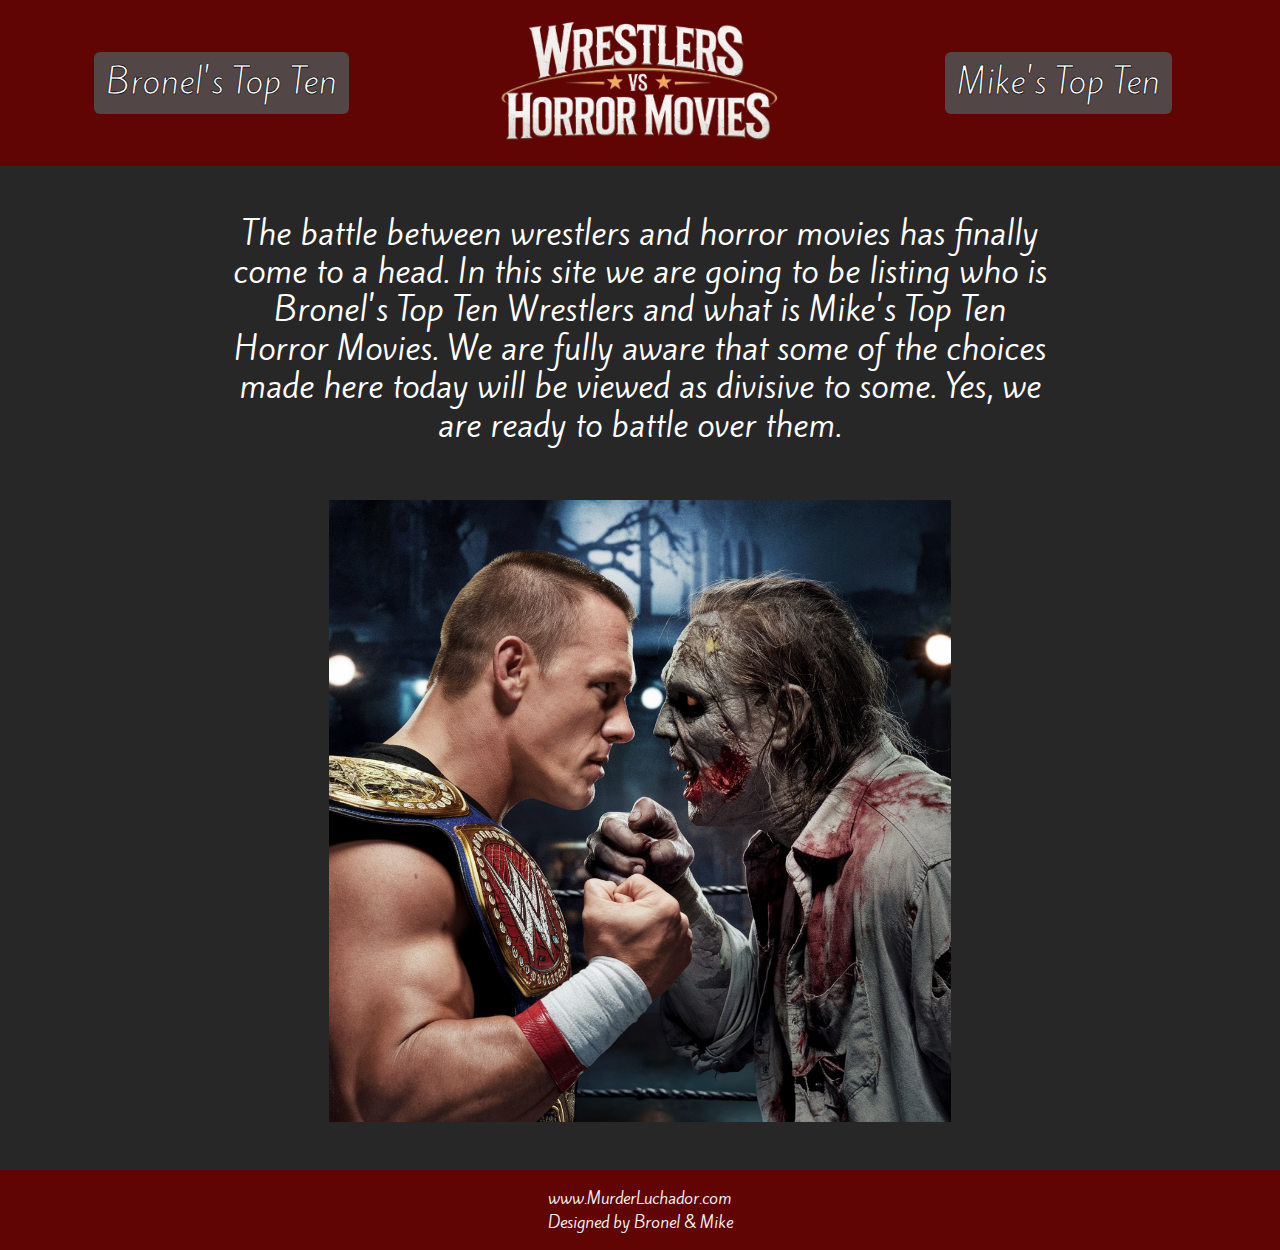
<file: Index.html>
<!DOCTYPE html>
<html lang="en">

<head>
  <meta charset="utf-8" />
  <meta name="viewport" content="width=device-width, initial-scale=1" />
  <title>Favorite Top Ten</title>
  <link href="https://cdn.jsdelivr.net/npm/bootstrap@5.3.3/dist/css/bootstrap.min.css" rel="stylesheet"
    integrity="sha384-QWTKZyjpPEjISv5WaRU9OFeRpok6YctnYmDr5pNlyT2bRjXh0JMhjY6hW+ALEwIH" crossorigin="anonymous" />
  <link rel="stylesheet" href="./style/styles.css" />
</head>

<body>
  <!-- Navbar Start -->
  <nav class="navbar bg-red sticky-top">
    <div class="container-fluid ">
      <a class="col nav-link mx-auto btn"  href="./pages/bronelsTen.html"><button type="button"
          class="btn btn-secondary button-style">
          Bronel's Top Ten
        </button></a>
      <a class="col navbar-brand mx-auto d-flex justify-content-center" href="./Index.html">
        <img class="img-fluid w-75" src="../assets/navimage.png" alt="Wrestlers vs. Zombie logo" />
      </a>
      <a class="col nav-link mx-auto btn" href="./pages/mikesTen.html"><button type="button"
          class="btn btn-secondary button-style">
          Mike's Top Ten
        </button></a>
    </div>
  </nav>
  <!-- Navbar End -->

  <!-- Hero Container Start -->
  <div class="container-fluid main-page-text">
    <div class="row d-flex justify-content-center mt-5">
      <div class="col-8">
        <h2>The battle between wrestlers and horror movies has finally come to a head. In this site we are going to be listing who is Bronel's Top Ten Wrestlers and what is Mike's Top Ten Horror Movies. We are fully aware that some of the choices made here today will be viewed as divisive to some. Yes, we are ready to battle over them.</h2>
      </div>
    </div>
    <div class="row d-flex justify-content-center my-5">
      <div class="col-8 d-flex justify-content-center">
        <img class="w-75" src="./assets/heroimage.webp" alt="John Cena vs. a Zombie">
      </div>
    </div>
  </div>





  <!-- Hero Container End -->

  <!-- Footer Start -->
  <footer class="bg-red" style="font-family: Kite;">
    <div class="container-fluid text-light">
      <div class="row">
        <div class="col d-flex justify-content-center mt-3">
          <p>www.MurderLuchador.com <br> Designed by Bronel & Mike</p>
        </div>
      </div>
    </div>
  </footer>
  <!-- Footer End -->

  <script src="https://cdn.jsdelivr.net/npm/bootstrap@5.3.3/dist/js/bootstrap.bundle.min.js"
    integrity="sha384-YvpcrYf0tY3lHB60NNkmXc5s9fDVZLESaAA55NDzOxhy9GkcIdslK1eN7N6jIeHz"
    crossorigin="anonymous"></script>
</body>

</html>
</file>
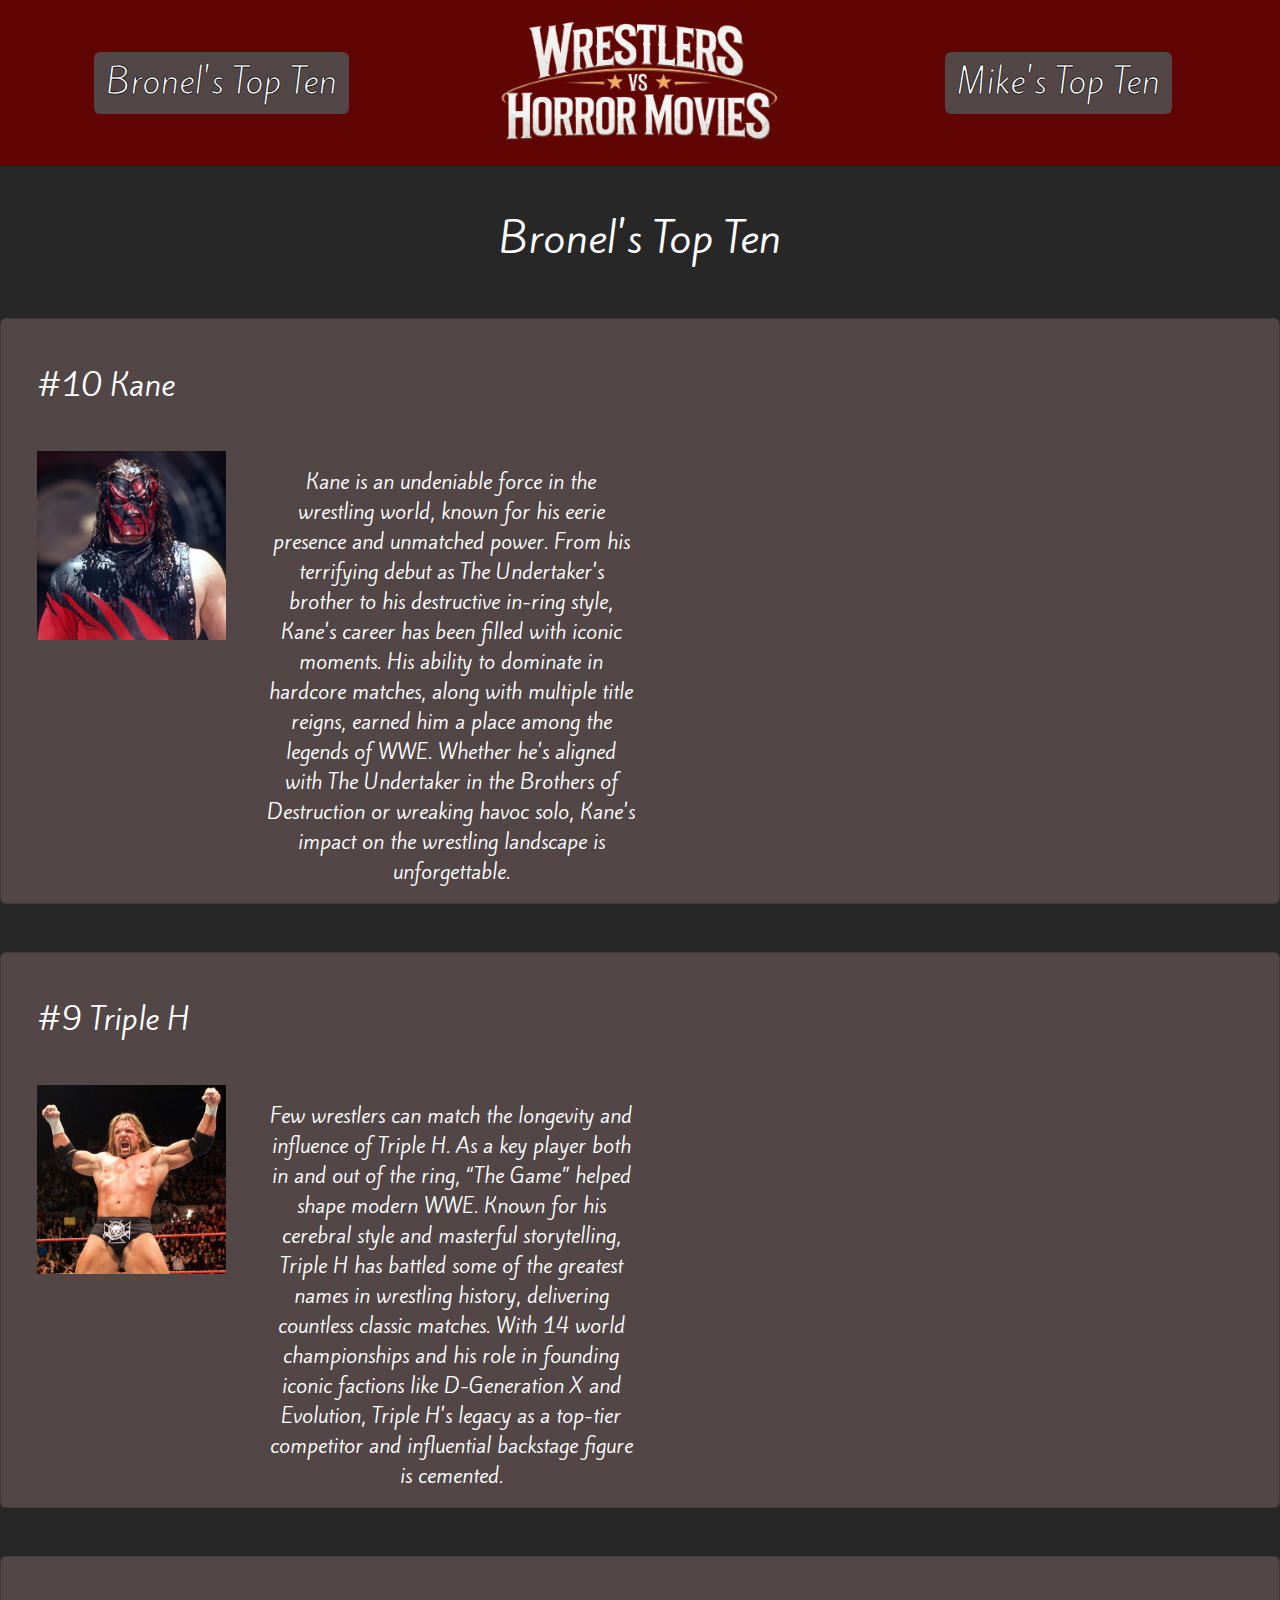
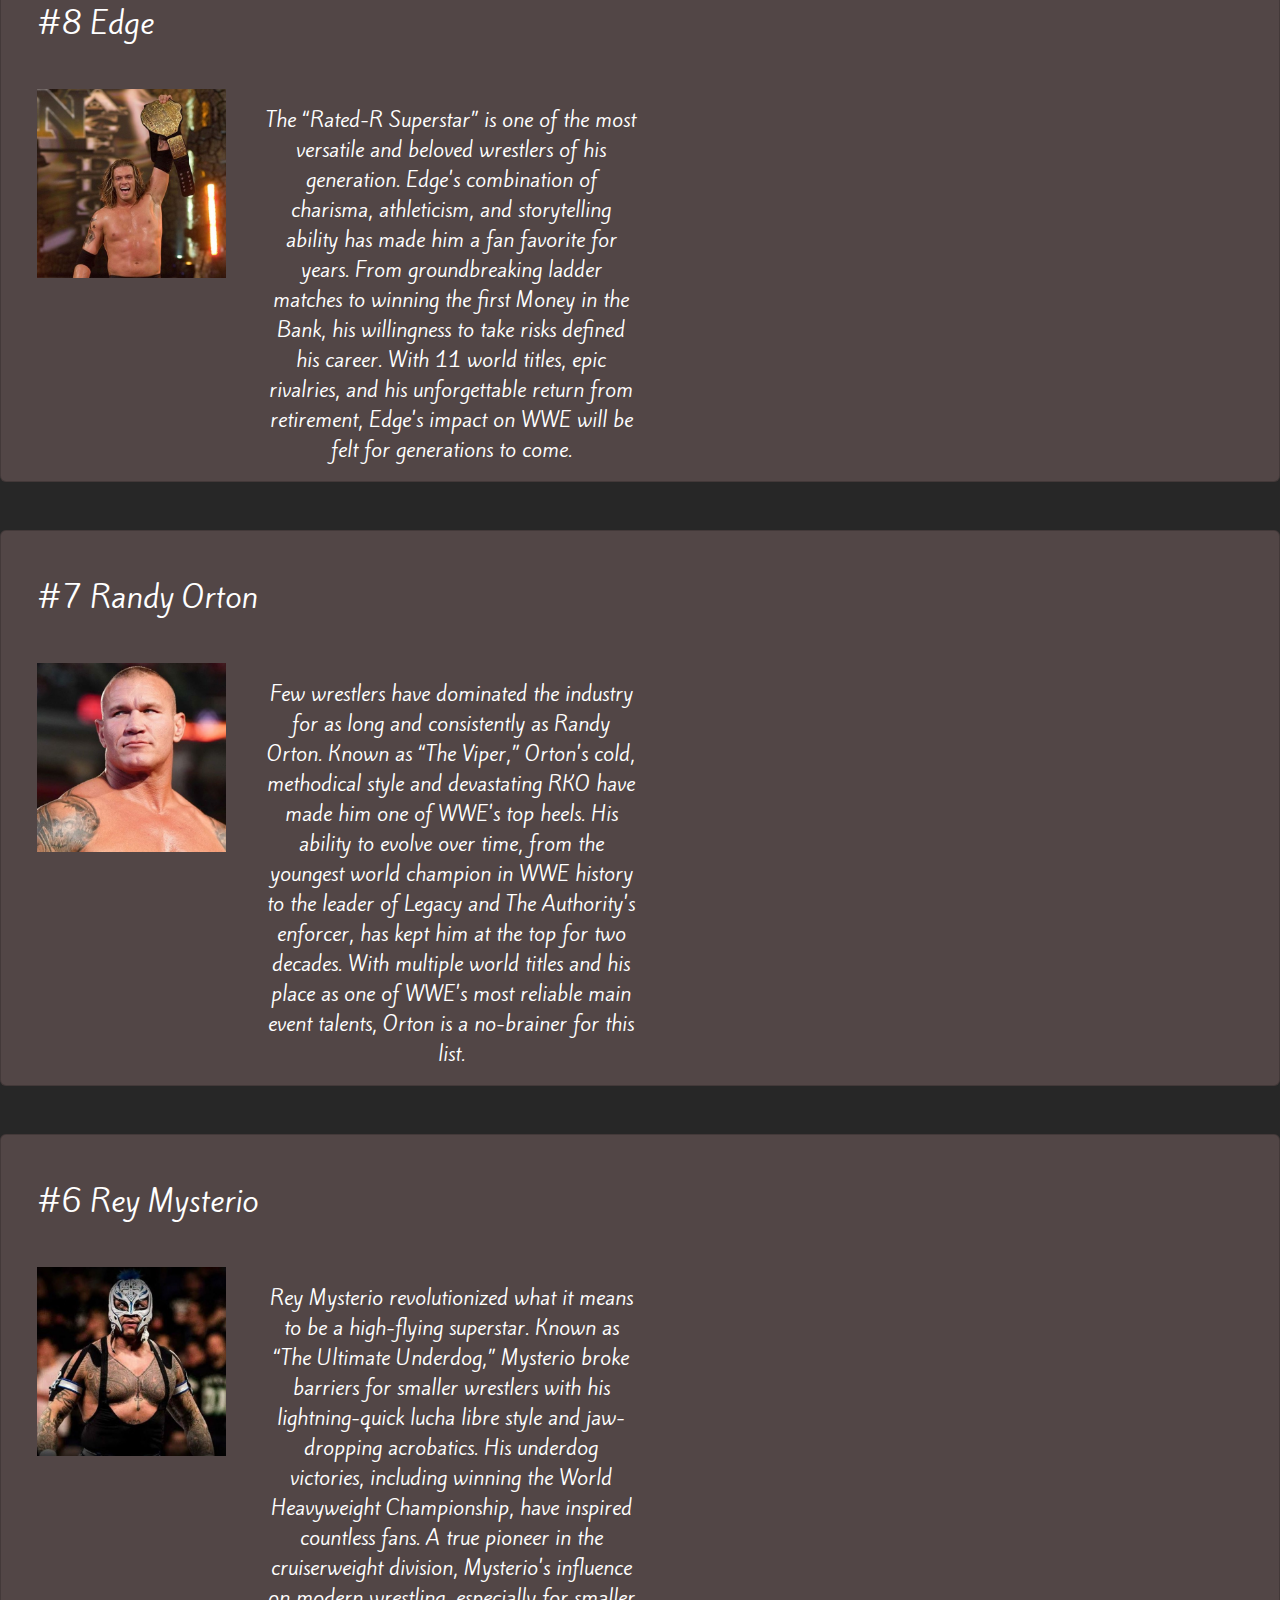
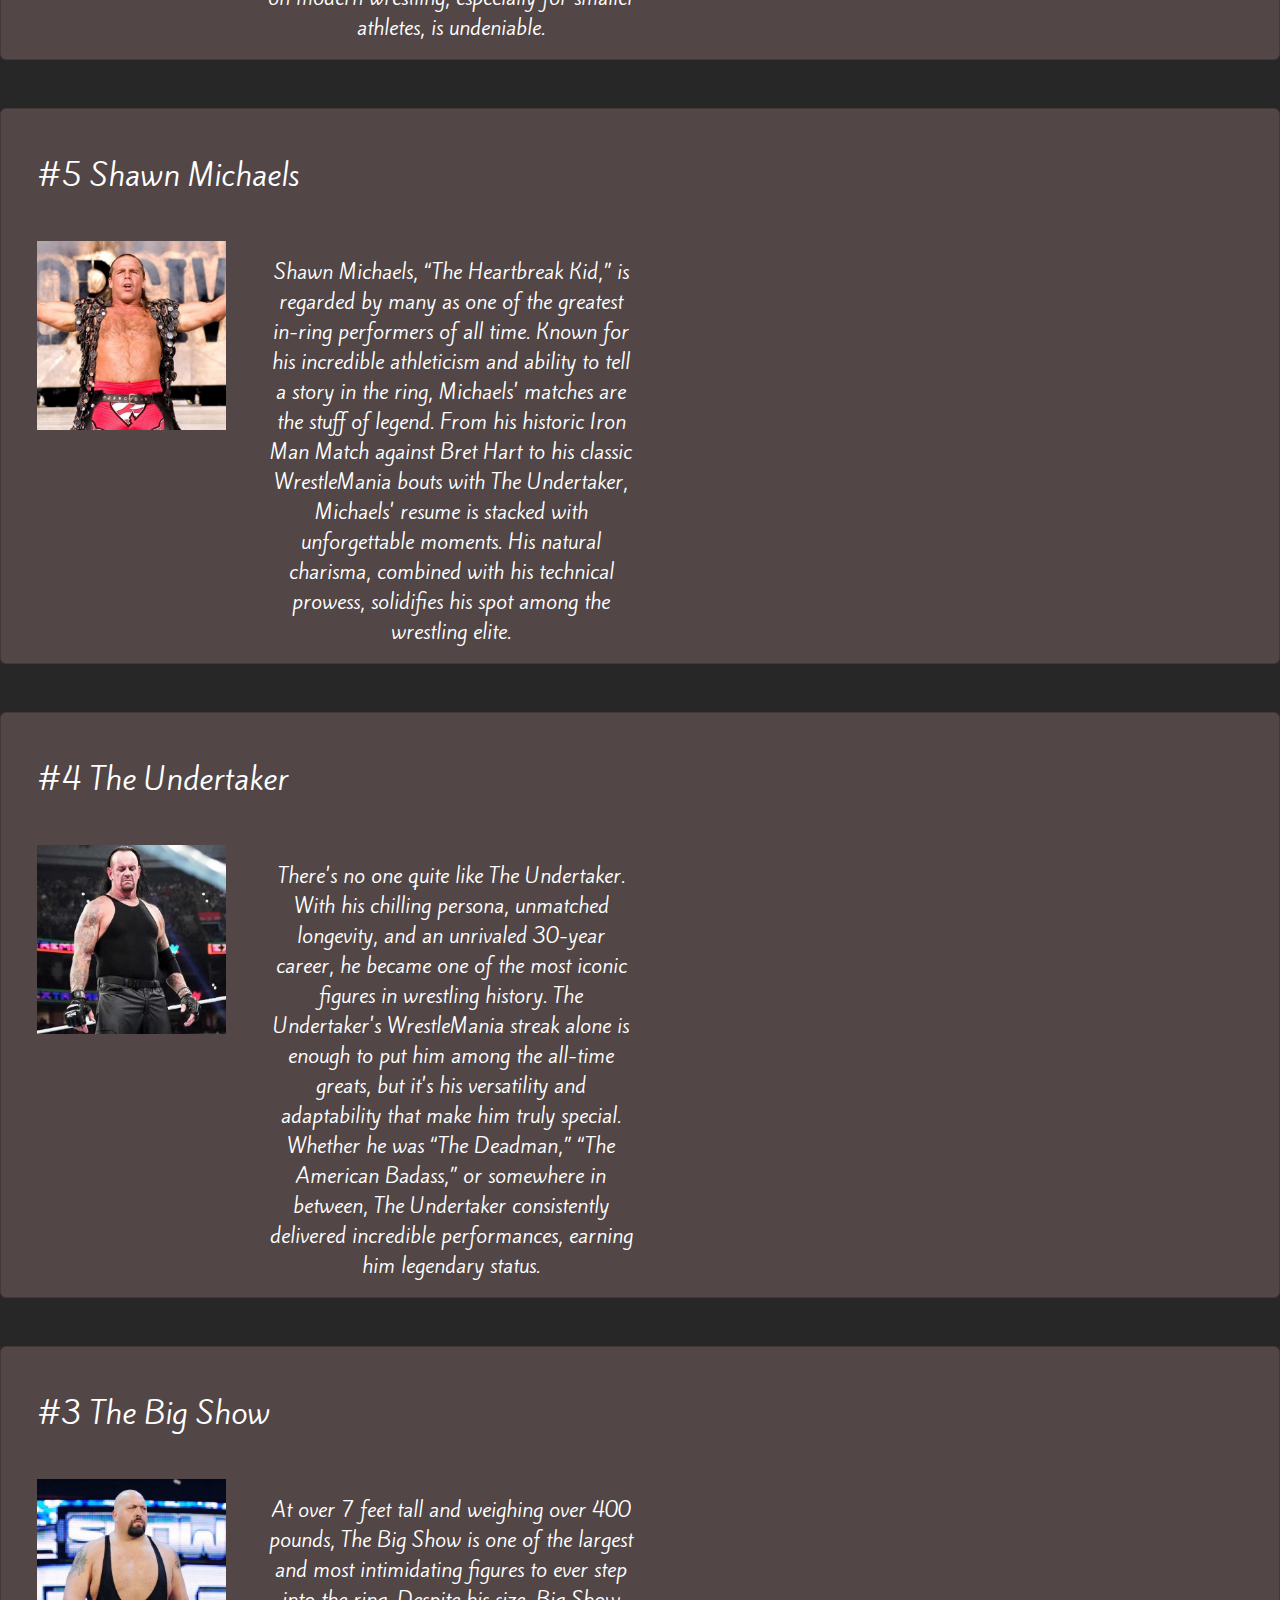
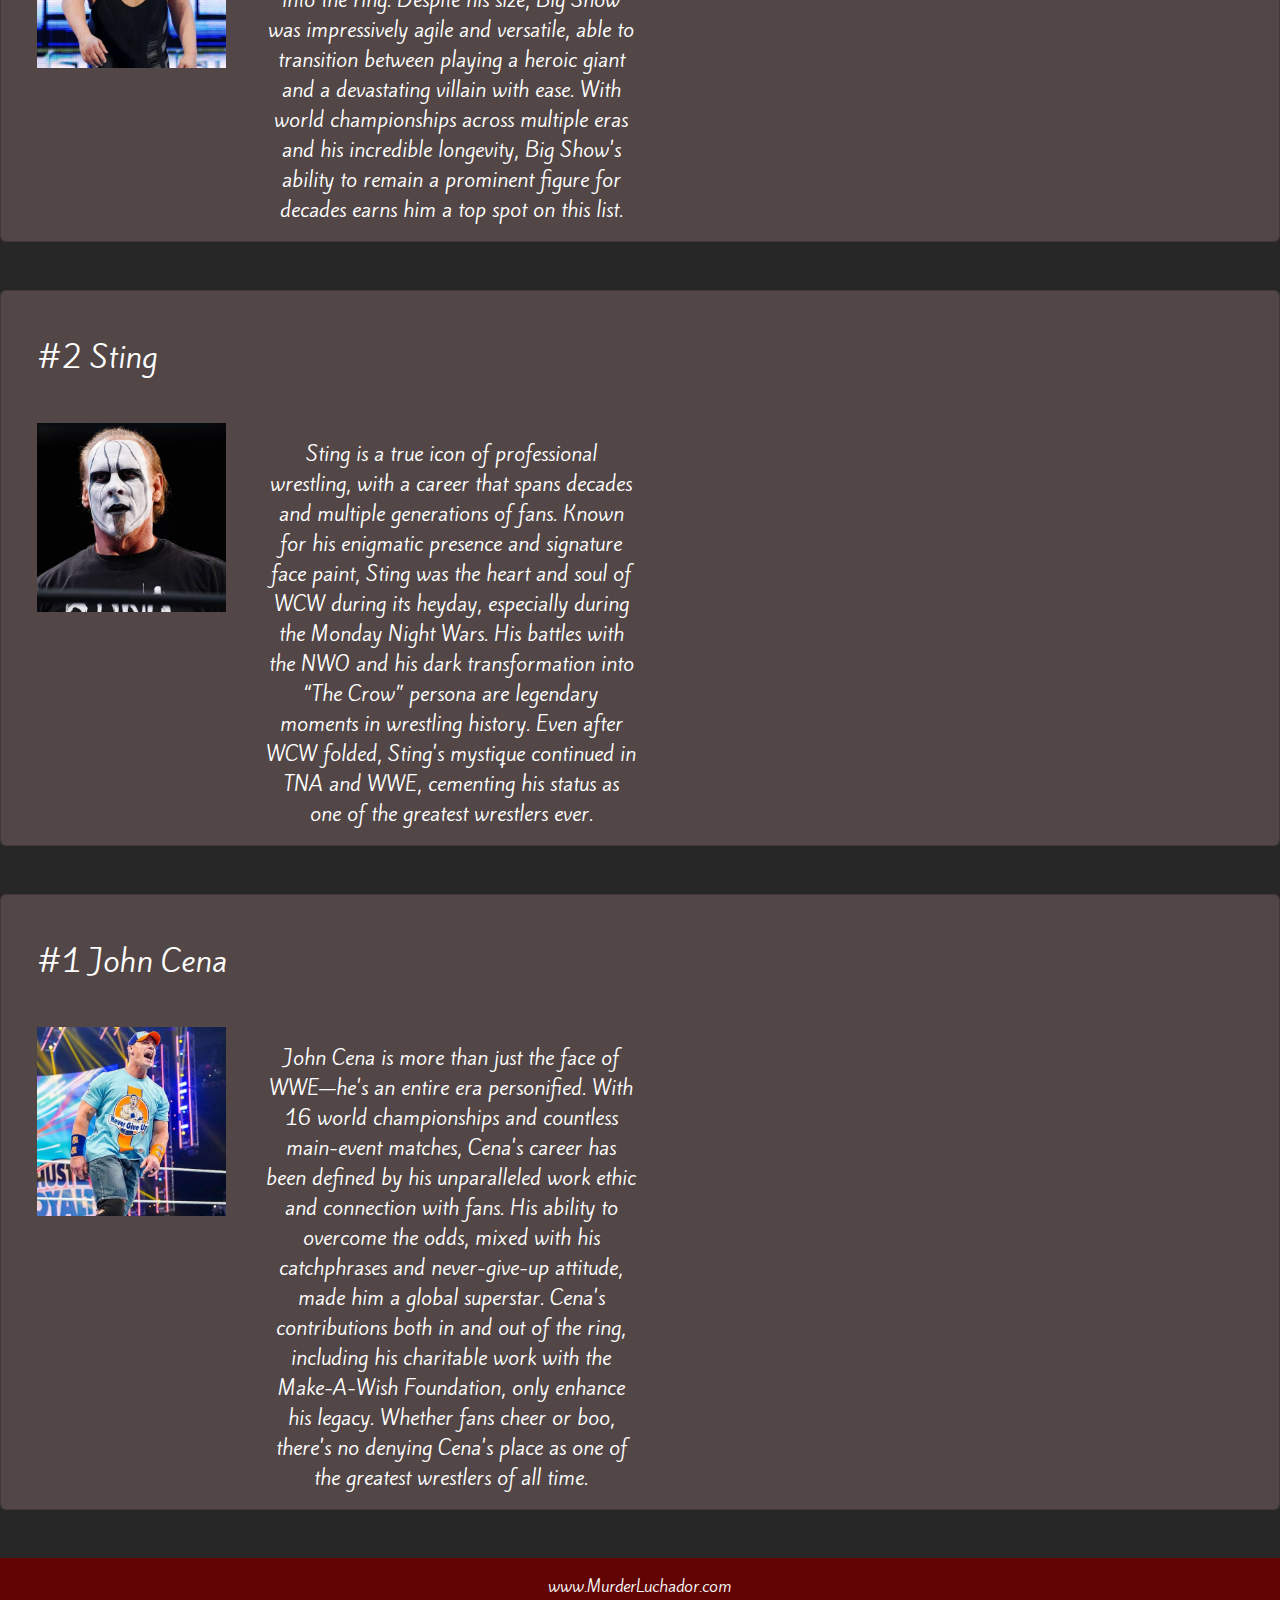
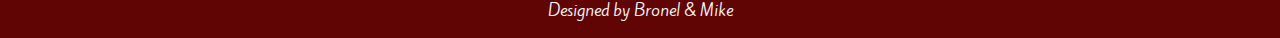
<file: pages/bronelsTen.html>
<!DOCTYPE html>
<html lang="en">
  <head>
    <meta charset="utf-8" />
    <meta name="viewport" content="width=device-width, initial-scale=1" />
    <title>Favorite Top Ten</title>
    <link
      href="https://cdn.jsdelivr.net/npm/bootstrap@5.3.3/dist/css/bootstrap.min.css"
      rel="stylesheet"
      integrity="sha384-QWTKZyjpPEjISv5WaRU9OFeRpok6YctnYmDr5pNlyT2bRjXh0JMhjY6hW+ALEwIH"
      crossorigin="anonymous"
    />
    <link rel="stylesheet" href="../style/styles.css" />
  </head>

<body>
  <!-- Navbar Start -->
  <nav class="navbar bg-red sticky-top">
    <div class="container-fluid ">
      <a class="col nav-link mx-auto btn"  href="../pages/bronelsTen.html"><button type="button"
          class="btn btn-secondary button-style">
          Bronel's Top Ten
        </button></a>
      <a class="col navbar-brand mx-auto d-flex justify-content-center" href="../Index.html">
        <img class="img-fluid w-75" src="../assets/navimage.png" alt="Wrestlers vs. Zombie logo" />
      </a>
      <a class="col nav-link mx-auto btn" href="../pages/mikesTen.html"><button type="button"
          class="btn btn-secondary button-style">
          Mike's Top Ten
        </button></a>
    </div>
  </nav>
  <!-- Navbar End -->

    <!-- Header start -->
    <header class="container-fluid page-title mt-5">
      <div class="row d-flex justify-content-center">
        <div class="col d-flex justify-content-center">
          <h1>Bronel's Top Ten</h1>
        </div>
      </div>
    </header>
    <!-- Header End -->

    <!-- #10 Card Start -->
    <div class="container card mb-3 card-bg mt-5" style="max-width: 1400px">
      <div class="row g-0">
        <div class="col-12">
          <h5 class="better-card-title mt-5 mb-5 ms-4">#10 Kane</h5>
        </div>
      </div>
      <div class="row">
        <div class="col-md-2 mb-5 ms-4">
          <img src="../assets/kane.jpg" class="img-fluid" alt="WWE Kane"/>
        </div>
        <div class="col-md-4">
          <div class="card-body">
            <p class="card-text text-style">
              Kane is an undeniable force in the wrestling world, known for his eerie presence and unmatched power. From his terrifying debut as The Undertaker's brother to his destructive in-ring style, Kane's career has been filled with iconic moments. His ability to dominate in hardcore matches, along with multiple title reigns, earned him a place among the legends of WWE. Whether he's aligned with The Undertaker in the Brothers of Destruction or wreaking havoc solo, Kane's impact on the wrestling landscape is unforgettable.
            </p>
          </div>
        </div>
        <div class="col-md-5 d-flex justify-content-end">
          <iframe width="516px" height="300px" src="https://www.youtube.com/embed/P1TrDVSKUTc?si=sg7xuhvE8WntzVmM" title="YouTube video player" frameborder="0" allow="accelerometer; autoplay; clipboard-write; encrypted-media; gyroscope; picture-in-picture; web-share" referrerpolicy="strict-origin-when-cross-origin" allowfullscreen></iframe>
        </div>
      </div>
    </div>
    <!-- #10 Card End -->


    <!-- #9 Card Start -->
    <div class="container card mb-3 card-bg mt-5" style="max-width: 1400px">
      <div class="row g-0">
        <div class="col-12">
          <h5 class="better-card-title mt-5 mb-5 ms-4">#9 Triple H</h5>
        </div>
      </div>
      <div class="row">
        <div class="col-md-2 mb-5 ms-4">
          <img src="../assets/Triple H.jpg" class="img-fluid" alt="WWE Triple H"/>
        </div>
        <div class="col-md-4">
          <div class="card-body">
            <p class="card-text text-style">
              Few wrestlers can match the longevity and influence of Triple H. As a key player both in and out of the ring, “The Game” helped shape modern WWE. Known for his cerebral style and masterful storytelling, Triple H has battled some of the greatest names in wrestling history, delivering countless classic matches. With 14 world championships and his role in founding iconic factions like D-Generation X and Evolution, Triple H's legacy as a top-tier competitor and influential backstage figure is cemented.
            </p>
          </div>
        </div>
        <div class="col-md-5 d-flex justify-content-end">
          <iframe width="516px" height="300px" src="https://www.youtube.com/embed/1_0X8zbHdHM?si=Jqy6C4cXqwVAuB63" title="YouTube video player" frameborder="0" allow="accelerometer; autoplay; clipboard-write; encrypted-media; gyroscope; picture-in-picture; web-share" referrerpolicy="strict-origin-when-cross-origin" allowfullscreen></iframe>
        </div>
      </div>
    </div>
    <!-- #9 Card End -->

    <!-- #8 Card Start -->
    <div class="container card mb-3 card-bg mt-5" style="max-width: 1400px">
      <div class="row g-0">
        <div class="col-12">
          <h5 class="better-card-title mt-5 mb-5 ms-4">#8 Edge</h5>
        </div>
      </div>
      <div class="row">
        <div class="col-md-2 mb-5 ms-4">
          <img src="../assets/edge-2.jpg" class="img-fluid" alt="WWE Edge"/>
        </div>
        <div class="col-md-4">
          <div class="card-body">
            <p class="card-text text-style">
              The “Rated-R Superstar” is one of the most versatile and beloved wrestlers of his generation. Edge's combination of charisma, athleticism, and storytelling ability has made him a fan favorite for years. From groundbreaking ladder matches to winning the first Money in the Bank, his willingness to take risks defined his career. With 11 world titles, epic rivalries, and his unforgettable return from retirement, Edge's impact on WWE will be felt for generations to come.


            </p>
          </div>
        </div>
        <div class="col-md-5 d-flex justify-content-end">
          <iframe width="516" height="300" src="https://www.youtube.com/embed/yzwBYsLmcXE?si=oKcteZF7lHP6UYae" title="YouTube video player" frameborder="0" allow="accelerometer; autoplay; clipboard-write; encrypted-media; gyroscope; picture-in-picture; web-share" referrerpolicy="strict-origin-when-cross-origin" allowfullscreen></iframe>
        </div>
      </div>
    </div>
    <!-- #8 Card End -->

    <!-- #7 Card Start -->
    <div class="container card mb-3 card-bg mt-5" style="max-width: 1400px">
      <div class="row g-0">
        <div class="col-12">
          <h5 class="better-card-title mt-5 mb-5 ms-4">#7 Randy Orton</h5>
        </div>
      </div>
      <div class="row">
        <div class="col-md-2 mb-5 ms-4">
          <img src="../assets/randy orton3.jpg" class="img-fluid" alt="WWE Randy Orton"/>
        </div>
        <div class="col-md-4">
          <div class="card-body">
            <p class="card-text text-style">
              Few wrestlers have dominated the industry for as long and consistently as Randy Orton. Known as “The Viper,” Orton's cold, methodical style and devastating RKO have made him one of WWE's top heels. His ability to evolve over time, from the youngest world champion in WWE history to the leader of Legacy and The Authority's enforcer, has kept him at the top for two decades. With multiple world titles and his place as one of WWE's most reliable main event talents, Orton is a no-brainer for this list.
            </p>
          </div>
        </div>
        <div class="col-md-5 d-flex justify-content-end">
          <iframe width="516px" height="300px" src="https://www.youtube.com/embed/PxFWmx3qXUA?si=Ma3iz3mFr9KqFQLZ" title="YouTube video player" frameborder="0" allow="accelerometer; autoplay; clipboard-write; encrypted-media; gyroscope; picture-in-picture; web-share" referrerpolicy="strict-origin-when-cross-origin" allowfullscreen></iframe>
        </div>
      </div>
    </div>
    <!-- #7 Card End -->

    <!-- #6 Card Start -->
    <div class="container card mb-3 card-bg mt-5" style="max-width: 1400px">
      <div class="row g-0">
        <div class="col-12">
          <h5 class="better-card-title mt-5 mb-5 ms-4">#6 Rey Mysterio</h5>
        </div>
      </div>
      <div class="row">
        <div class="col-md-2 mb-5 ms-4">
          <img src="../assets/rey mysterio.jpg" class="img-fluid" alt="WWE Rey Mysterio"/>
        </div>
        <div class="col-md-4">
          <div class="card-body">
            <p class="card-text text-style">
              Rey Mysterio revolutionized what it means to be a high-flying superstar. Known as “The Ultimate Underdog,” Mysterio broke barriers for smaller wrestlers with his lightning-quick lucha libre style and jaw-dropping acrobatics. His underdog victories, including winning the World Heavyweight Championship, have inspired countless fans. A true pioneer in the cruiserweight division, Mysterio's influence on modern wrestling, especially for smaller athletes, is undeniable.
            </p>
          </div>
        </div>
        <div class="col-md-5 d-flex justify-content-end">
          <iframe width="516px" height="300px" src="https://www.youtube.com/embed/LUuFAJguuf4?si=M1ZKRUvCs8XXo4Tf" title="YouTube video player" frameborder="0" allow="accelerometer; autoplay; clipboard-write; encrypted-media; gyroscope; picture-in-picture; web-share" referrerpolicy="strict-origin-when-cross-origin" allowfullscreen></iframe>
        </div>
      </div>
    </div>
    <!-- #6 Card End -->

    <!-- #5 Card Start -->
    <div class="container card mb-3 card-bg mt-5" style="max-width: 1400px">
      <div class="row g-0">
        <div class="col-12">
          <h5 class="better-card-title mt-5 mb-5 ms-4">#5 Shawn Michaels</h5>
        </div>
      </div>
      <div class="row">
        <div class="col-md-2 mb-5 ms-4">
          <img src="../assets/shawn michaels.jpg" class="img-fluid" alt="WWE Shawn Michaels"/>
        </div>
        <div class="col-md-4">
          <div class="card-body">
            <p class="card-text text-style">
              Shawn Michaels, “The Heartbreak Kid,” is regarded by many as one of the greatest in-ring performers of all time. Known for his incredible athleticism and ability to tell a story in the ring, Michaels' matches are the stuff of legend. From his historic Iron Man Match against Bret Hart to his classic WrestleMania bouts with The Undertaker, Michaels' resume is stacked with unforgettable moments. His natural charisma, combined with his technical prowess, solidifies his spot among the wrestling elite.
            </p>
          </div>
        </div>
        <div class="col-md-5 d-flex justify-content-end">
          <iframe width="516px" height="300px" src="https://www.youtube.com/embed/nmzgQ4bmDgA?si=jQxeGhcfw4VJVNrD" title="YouTube video player" frameborder="0" allow="accelerometer; autoplay; clipboard-write; encrypted-media; gyroscope; picture-in-picture; web-share" referrerpolicy="strict-origin-when-cross-origin" allowfullscreen></iframe>
        </div>
      </div>
    </div>
    <!-- #5 Card End -->

    <!-- #4 Card Start -->
    <div class="container card mb-3 card-bg mt-5" style="max-width: 1400px">
      <div class="row g-0">
        <div class="col-12">
          <h5 class="better-card-title mt-5 mb-5 ms-4">#4 The Undertaker</h5>
        </div>
      </div>
      <div class="row">
        <div class="col-md-2 mb-5 ms-4">
          <img src="../assets/undertaker.jpg" class="img-fluid" alt="WWE The Undertaker"/>
        </div>
        <div class="col-md-4">
          <div class="card-body">
            <p class="card-text text-style">
              There's no one quite like The Undertaker. With his chilling persona, unmatched longevity, and an unrivaled 30-year career, he became one of the most iconic figures in wrestling history. The Undertaker's WrestleMania streak alone is enough to put him among the all-time greats, but it's his versatility and adaptability that make him truly special. Whether he was “The Deadman,” “The American Badass,” or somewhere in between, The Undertaker consistently delivered incredible performances, earning him legendary status.
            </p>
          </div>
        </div>
        <div class="col-md-5 d-flex justify-content-end">
          <iframe width="516px" height="300px" src="https://www.youtube.com/embed/u4BDvjAWjXA?si=zwouJQRR4_omduD8" title="YouTube video player" frameborder="0" allow="accelerometer; autoplay; clipboard-write; encrypted-media; gyroscope; picture-in-picture; web-share" referrerpolicy="strict-origin-when-cross-origin" allowfullscreen></iframe>
        </div>
      </div>
    </div>
    <!-- #4 Card End -->

    <!-- #3 Card Start -->
    <div class="container card mb-3 card-bg mt-5" style="max-width: 1400px">
      <div class="row g-0">
        <div class="col-12">
          <h5 class="better-card-title mt-5 mb-5 ms-4">#3 The Big Show</h5>
        </div>
      </div>
      <div class="row">
        <div class="col-md-2 mb-5 ms-4">
          <img src="../assets/the big show.jpg" class="img-fluid" alt="WWE The Big Show"/>
        </div>
        <div class="col-md-4">
          <div class="card-body">
            <p class="card-text text-style">
              At over 7 feet tall and weighing over 400 pounds, The Big Show is one of the largest and most intimidating figures to ever step into the ring. Despite his size, Big Show was impressively agile and versatile, able to transition between playing a heroic giant and a devastating villain with ease. With world championships across multiple eras and his incredible longevity, Big Show's ability to remain a prominent figure for decades earns him a top spot on this list.


            </p>
          </div>
        </div>
        <div class="col-md-5 d-flex justify-content-end">
          <iframe width="516px" height="300px" src="https://www.youtube.com/embed/zzDW7qfR4fY?si=9ao0W_MAq09OUsPK" title="YouTube video player" frameborder="0" allow="accelerometer; autoplay; clipboard-write; encrypted-media; gyroscope; picture-in-picture; web-share" referrerpolicy="strict-origin-when-cross-origin" allowfullscreen></iframe>
        </div>
      </div>
    </div>
    <!-- #3 Card End -->

    <!-- #2 Card Start -->
    <div class="container card mb-3 card-bg mt-5" style="max-width: 1400px">
      <div class="row g-0">
        <div class="col-12">
          <h5 class="better-card-title mt-5 mb-5 ms-4">#2 Sting</h5>
        </div>
      </div>
      <div class="row">
        <div class="col-md-2 mb-5 ms-4">
          <img src="../assets/sting.jpeg" class="img-fluid" alt="WCW Sting"/>
        </div>
        <div class="col-md-4">
          <div class="card-body">
            <p class="card-text text-style">
              Sting is a true icon of professional wrestling, with a career that spans decades and multiple generations of fans. Known for his enigmatic presence and signature face paint, Sting was the heart and soul of WCW during its heyday, especially during the Monday Night Wars. His battles with the NWO and his dark transformation into “The Crow” persona are legendary moments in wrestling history. Even after WCW folded, Sting's mystique continued in TNA and WWE, cementing his status as one of the greatest wrestlers ever.
            </p>
          </div>
        </div>
        <div class="col-md-5 d-flex justify-content-end">
          <iframe width="516px" height="300px" src="https://www.youtube.com/embed/a1JIwa4FYKU?si=H-o8Ah5zumYpyigm" title="YouTube video player" frameborder="0" allow="accelerometer; autoplay; clipboard-write; encrypted-media; gyroscope; picture-in-picture; web-share" referrerpolicy="strict-origin-when-cross-origin" allowfullscreen></iframe>
        </div>
      </div>
    </div>
    <!-- #2 Card End -->

    <!-- #1 Card Start -->
    <div class="container card mb-3 card-bg mt-5" style="max-width: 1400px">
      <div class="row g-0">
        <div class="col-12">
          <h5 class="better-card-title mt-5 mb-5 ms-4">#1 John Cena</h5>
        </div>
      </div>
      <div class="row">
        <div class="col-md-2 mb-5 ms-4">
          <img src="../assets/john cena2.jpg" class="img-fluid" alt="WWE John Cena"/>
        </div>
        <div class="col-md-4">
          <div class="card-body">
            <p class="card-text text-style">
              John Cena is more than just the face of WWE—he's an entire era personified. With 16 world championships and countless main-event matches, Cena's career has been defined by his unparalleled work ethic and connection with fans. His ability to overcome the odds, mixed with his catchphrases and never-give-up attitude, made him a global superstar. Cena's contributions both in and out of the ring, including his charitable work with the Make-A-Wish Foundation, only enhance his legacy. Whether fans cheer or boo, there's no denying Cena's place as one of the greatest wrestlers of all time.
            </p>
          </div>
        </div>
        <div class="col-md-5 d-flex justify-content-end">
          <iframe width="516px" height="300px" src="https://www.youtube.com/embed/Hyx4Y7HH48c?si=3Jl7ieSYQgQtHwI3" title="YouTube video player" frameborder="0" allow="accelerometer; autoplay; clipboard-write; encrypted-media; gyroscope; picture-in-picture; web-share" referrerpolicy="strict-origin-when-cross-origin" allowfullscreen></iframe>
        </div>
      </div>
    </div>
    <!-- #1 Card End -->




      <!-- Footer Start -->
  <footer class="bg-red mt-5" style="font-family: Kite;">
    <div class="container-fluid text-light">
      <div class="row">
        <div class="col d-flex justify-content-center mt-3">
          <p>www.MurderLuchador.com <br> Designed by Bronel & Mike</p>
        </div>
      </div>
    </div>
  </footer>
  <!-- Footer End -->

    <script
      src="https://cdn.jsdelivr.net/npm/bootstrap@5.3.3/dist/js/bootstrap.bundle.min.js"
      integrity="sha384-YvpcrYf0tY3lHB60NNkmXc5s9fDVZLESaAA55NDzOxhy9GkcIdslK1eN7N6jIeHz"
      crossorigin="anonymous"
    ></script>
  </body>
</html>
</file>
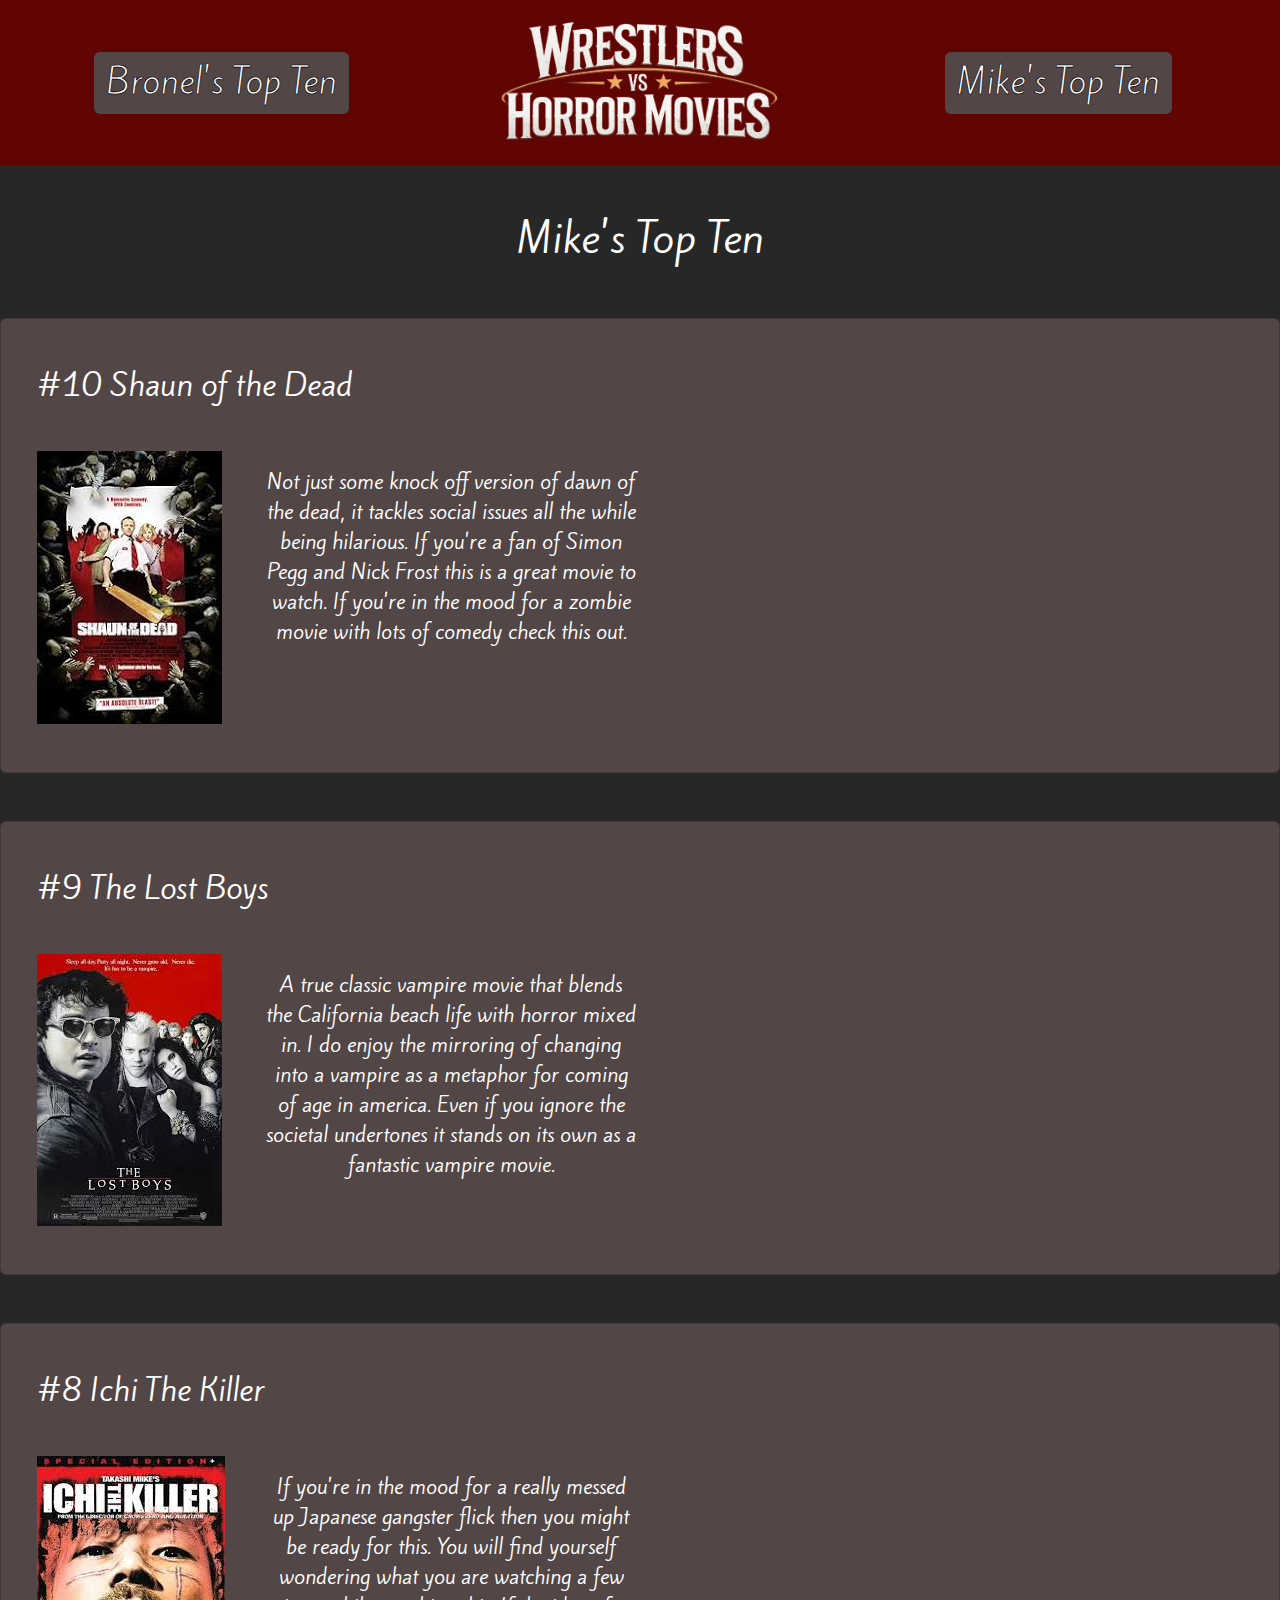
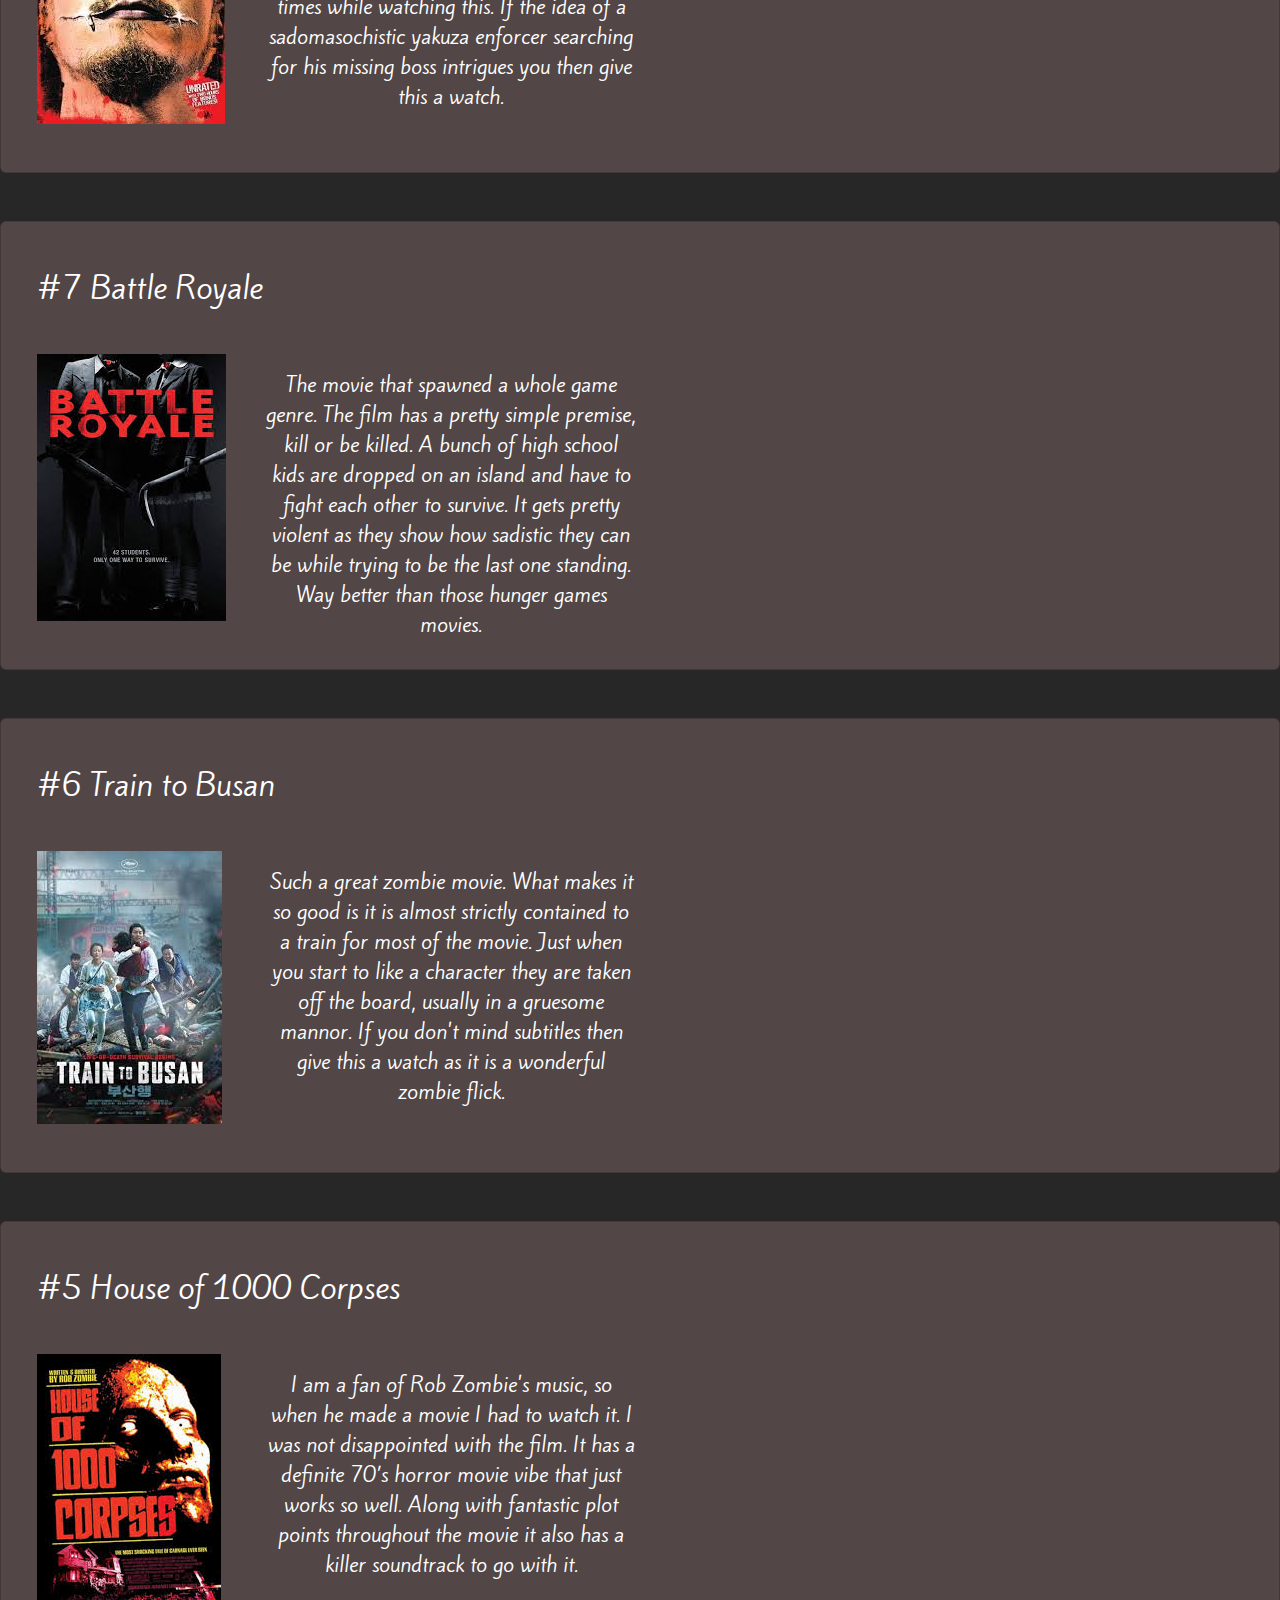
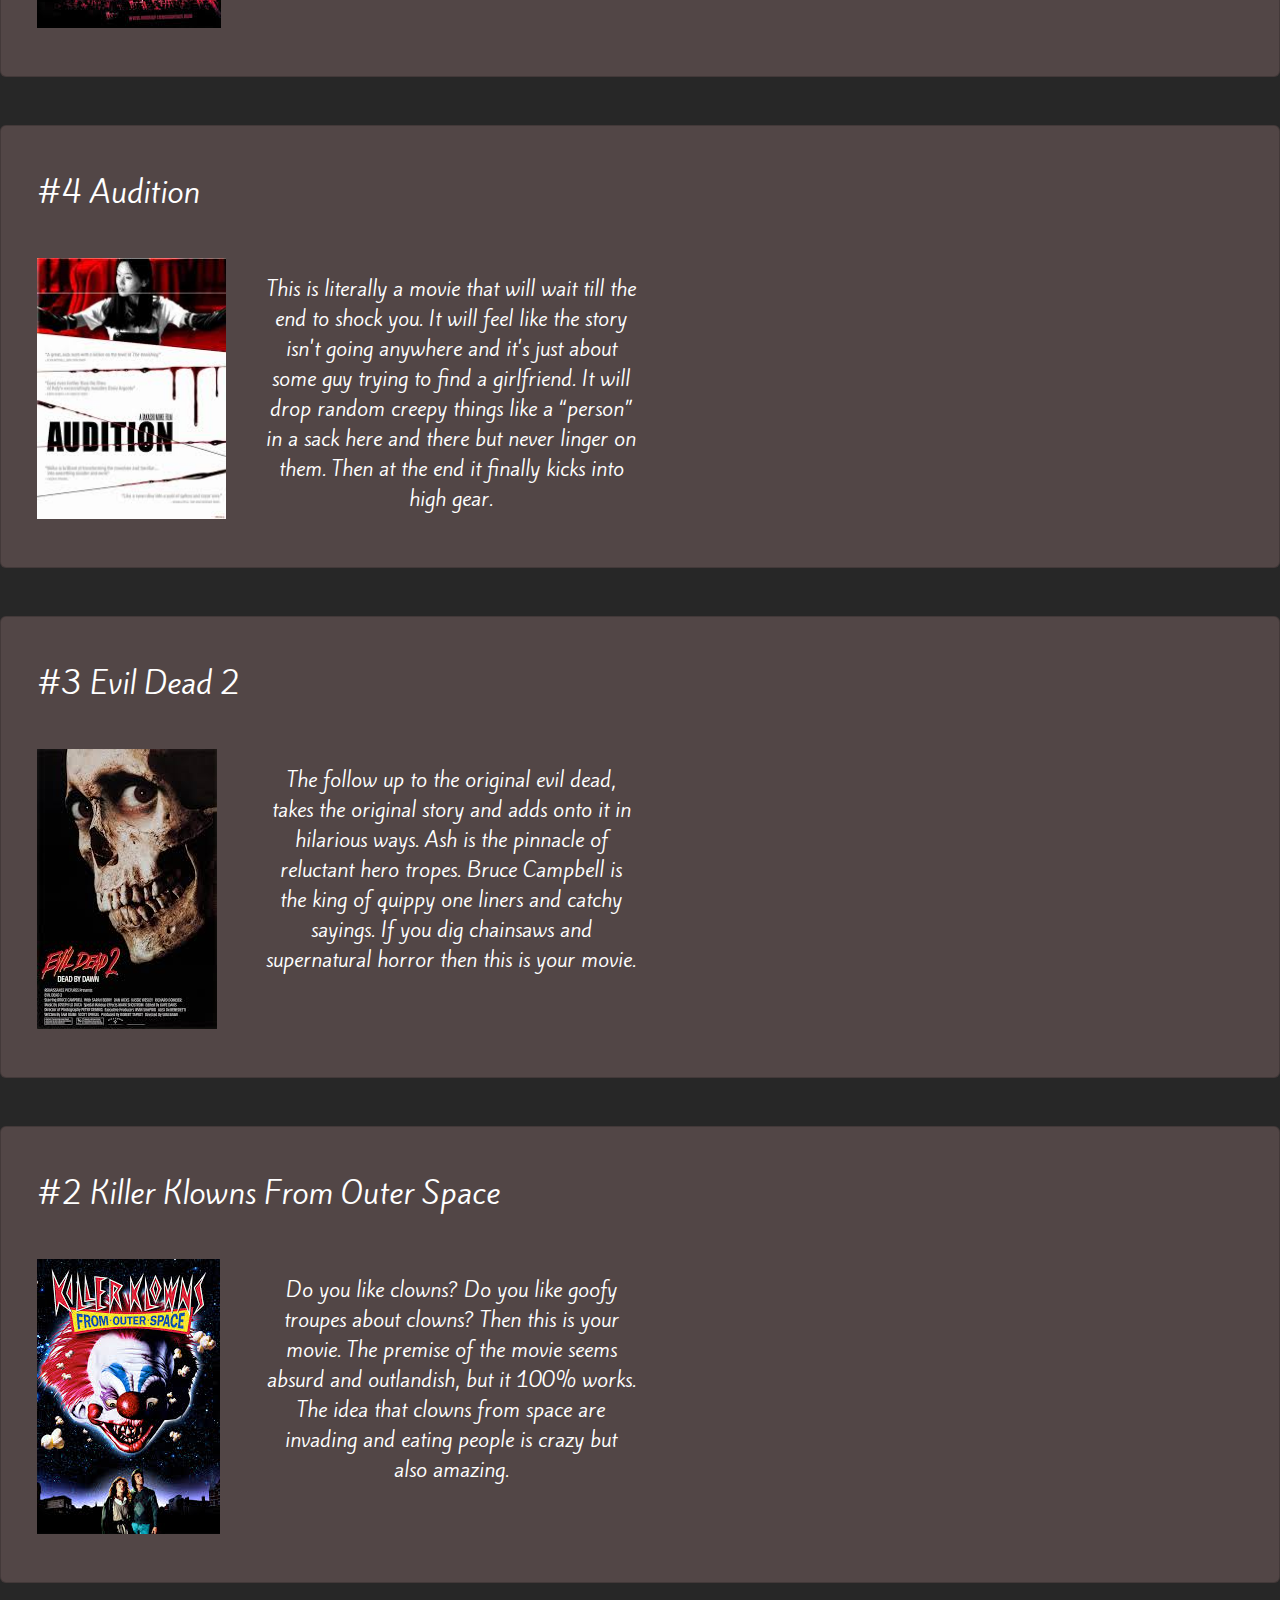
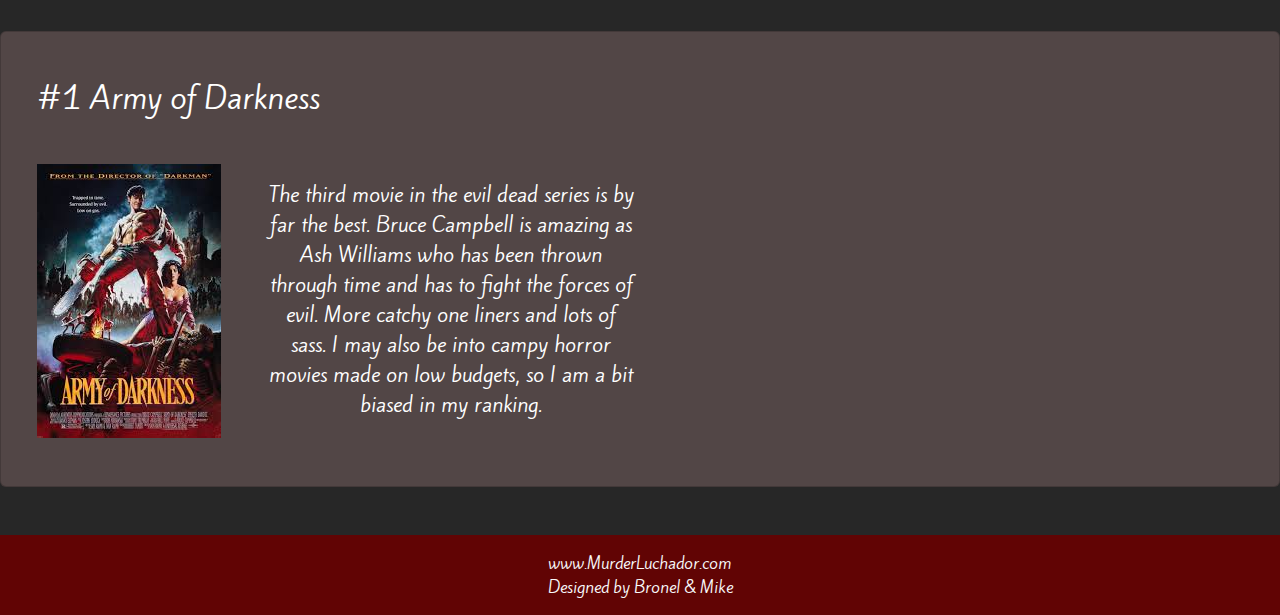
<file: pages/mikesTen.html>
<!DOCTYPE html>
<html lang="en">

<head>
  <meta charset="utf-8" />
  <meta name="viewport" content="width=device-width, initial-scale=1" />
  <title>Favorite Top Ten</title>
  <link href="https://cdn.jsdelivr.net/npm/bootstrap@5.3.3/dist/css/bootstrap.min.css" rel="stylesheet"
    integrity="sha384-QWTKZyjpPEjISv5WaRU9OFeRpok6YctnYmDr5pNlyT2bRjXh0JMhjY6hW+ALEwIH" crossorigin="anonymous" />
  <link rel="stylesheet" href="../style/styles.css" />
</head>

<body>
  <!-- Navbar Start -->
  <nav class="navbar bg-red sticky-top">
    <div class="container-fluid ">
      <a class="col nav-link mx-auto btn"  href="../pages/bronelsTen.html"><button type="button"
          class="btn btn-secondary button-style">
          Bronel's Top Ten
        </button></a>
      <a class="col navbar-brand mx-auto d-flex justify-content-center" href="../Index.html">
        <img class="img-fluid w-75" src="../assets/navimage.png" alt="Wrestlers vs. Zombie logo" />
      </a>
      <a class="col nav-link mx-auto btn" href="../pages/mikesTen.html"><button type="button"
          class="btn btn-secondary button-style">
          Mike's Top Ten
        </button></a>
    </div>
  </nav>
  <!-- Navbar End -->

  <!-- Header start -->
  <header class="container-fluid page-title mt-5">
    <div class="row d-flex justify-content-center">
      <div class="col d-flex justify-content-center">
        <h1>Mike's Top Ten</h1>
      </div>
    </div>
  </header>
  <!-- Header End -->



  <!-- card 10 start -->
  <!-- #10 Shaun of the Dead -->
  <div class="container card mb-3 card-bg mt-5" style="max-width: 1400px">
    <div class="row g-0">
      <div class="col-12">
        <h5 class="better-card-title mt-5 mb-5 ms-4">#10 Shaun of the Dead</h5>
      </div>
    </div>
    <div class="row">
      <div class="col-md-2 mb-5 ms-4">
        <img src="../assets/shaunofdead.jpg" class="img-fluid" alt="Shaun of the Dead box art"/>
      </div>
      <div class="col-md-4">
        <div class="card-body">
          <p class="card-text text-style">
            Not just some knock off version of dawn of the dead, it tackles social issues all the while being hilarious. If you're a fan of Simon Pegg and Nick Frost this is a great movie to watch. If you're in the mood for a zombie movie with lots of comedy check this out. 
          </p>
        </div>
      </div>
      <div class="col-md-5 d-flex justify-content-end">
        <iframe width="516px" height="300px" src="https://www.youtube.com/embed/t9RDTKlnr6Q?si=1WcGXztsRLCdvLP9" title="YouTube video player" frameborder="0" allow="accelerometer; autoplay; clipboard-write; encrypted-media; gyroscope; picture-in-picture; web-share" referrerpolicy="strict-origin-when-cross-origin" allowfullscreen></iframe>
      </div>
    </div>
  </div>
  <!-- card 10 end -->

  <!-- card 9 start -->
  <!-- #9 The Lost Boys -->
  <div class="container card mb-3 card-bg mt-5" style="max-width: 1400px">
    <div class="row g-0">
      <div class="col-12">
        <h5 class="better-card-title mt-5 mb-5 ms-4">#9 The Lost Boys</h5>
      </div>
    </div>
    <div class="row">
      <div class="col-md-2 mb-5 ms-4">
        <img src="../assets/lostboys.jpg" class="img-fluid" alt="The Lost Boys box art"/>
      </div>
      <div class="col-md-4">
        <div class="card-body">
          <p class="card-text text-style">
            A true classic vampire movie that blends the California beach life with horror mixed in. I do enjoy the mirroring of changing into a vampire as a metaphor for coming of age in america. Even if you ignore the societal undertones it stands on its own as a fantastic vampire movie.
          </p>
        </div>
      </div>
      <div class="col-md-5 d-flex justify-content-end">
        <iframe width="516px" height="300px" src="https://www.youtube.com/embed/L9zokAM25Tw?si=hZOtprMW_3r12Fr1"title="YouTube video player" frameborder="0" allow="accelerometer; autoplay; clipboard-write; encrypted-media; gyroscope; picture-in-picture; web-share" referrerpolicy="strict-origin-when-cross-origin" allowfullscreen></iframe>
      </div>
    </div>
  </div>
  <!-- card 9 end -->

  <!-- card 8 start -->
  <!-- #8 Ichi The Killer -->
  <div class="container card mb-3 card-bg mt-5" style="max-width: 1400px">
    <div class="row g-0">
      <div class="col-12">
        <h5 class="better-card-title mt-5 mb-5 ms-4">#8 Ichi The Killer</h5>
      </div>
    </div>
    <div class="row">
      <div class="col-md-2 mb-5 ms-4">
        <img src="../assets/ichi.jpg" class="img-fluid" alt="Ichi the Killer box art"/>
      </div>
      <div class="col-md-4">
        <div class="card-body">
          <p class="card-text text-style">
            If you're in the mood for a really messed up Japanese gangster flick then you might be ready for this. You will find yourself wondering what you are watching a few times while watching this. If the idea of a sadomasochistic yakuza enforcer searching for his missing boss intrigues you then give this a watch.
          </p>
        </div>
      </div>
      <div class="col-md-5 d-flex justify-content-end">
        <iframe width="516px" height="300px" src="https://www.youtube.com/embed/6fIEMaw6gqc?si=_68l67giSvd9cd8y" title="YouTube video player" title="YouTube video player" frameborder="0" allow="accelerometer; autoplay; clipboard-write; encrypted-media; gyroscope; picture-in-picture; web-share" referrerpolicy="strict-origin-when-cross-origin" allowfullscreen></iframe>
      </div>
    </div>
  </div>

  <!-- card 8 end -->

  <!-- card 7 start -->
  <!-- #7 Battle Royale -->
  <div class="container card mb-3 card-bg mt-5" style="max-width: 1400px">
    <div class="row g-0">
      <div class="col-12">
        <h5 class="better-card-title mt-5 mb-5 ms-4">#7 Battle Royale</h5>
      </div>
    </div>
    <div class="row">
      <div class="col-md-2 mb-5 ms-4">
        <img src="../assets/battleroyale.jpg" class="img-fluid" alt="Battle Royale box art"/>
      </div>
      <div class="col-md-4">
        <div class="card-body">
          <p class="card-text text-style">
            The movie that spawned a whole game genre. The film has a pretty simple premise, kill or be killed. A bunch of high school kids are dropped on an island and have to fight each other to survive. It gets pretty violent as they show how sadistic they can be while trying to be the last one standing. Way better than those hunger games movies.
          </p>
        </div>
      </div>
      <div class="col-md-5 d-flex justify-content-end">
        <iframe width="516px" height="300px" src="https://www.youtube.com/embed/xiOBgVROaKU?si=Gz-jYCmKvETmEQbz" title="YouTube video player" frameborder="0" allow="accelerometer; autoplay; clipboard-write; encrypted-media; gyroscope; picture-in-picture; web-share" referrerpolicy="strict-origin-when-cross-origin" allowfullscreen></iframe>
      </div>
    </div>
  </div>

  <!-- card 7 end -->

  <!-- card 6 start -->
  <!-- #6 Train to Busan -->
  <div class="container card mb-3 card-bg mt-5" style="max-width: 1400px">
    <div class="row g-0">
      <div class="col-12">
        <h5 class="better-card-title mt-5 mb-5 ms-4">#6 Train to Busan</h5>
      </div>
    </div>
    <div class="row">
      <div class="col-md-2 mb-5 ms-4">
        <img src="../assets/traintobusan.jpg" class="img-fluid" alt="Train to Busan box art"/>
      </div>
      <div class="col-md-4">
        <div class="card-body">
          <p class="card-text text-style">
            Such a great zombie movie. What makes it so good is it is almost strictly contained to a train for most of the movie. Just when you start to like a character they are taken off the board, usually in a gruesome mannor. If you don't mind subtitles then give this a watch as it is a wonderful zombie flick.
          </p>
        </div>
      </div>
      <div class="col-md-5 d-flex justify-content-end">
        <iframe width="516px" height="300px" src="https://www.youtube.com/embed/TUQa57R7AKA?si=JPiKgpEQJYiJFi9S" title="YouTube video player" frameborder="0" allow="accelerometer; autoplay; clipboard-write; encrypted-media; gyroscope; picture-in-picture; web-share" referrerpolicy="strict-origin-when-cross-origin" allowfullscreen></iframe>
      </div>
    </div>
  </div>

  <!-- card 6 end -->

  <!-- card 5 start -->
  <!-- #5 House of 1000 Corpses -->
  <div class="container card mb-3 card-bg mt-5" style="max-width: 1400px">
    <div class="row g-0">
      <div class="col-12">
        <h5 class="better-card-title mt-5 mb-5 ms-4">#5 House of 1000 Corpses</h5>
      </div>
    </div>
    <div class="row">
      <div class="col-md-2 mb-5 ms-4">
        <img src="../assets/house1000.jpg" class="img-fluid" alt="House of 1000 Corpses box art"/>
      </div>
      <div class="col-md-4">
        <div class="card-body">
          <p class="card-text text-style">
            I am a fan of Rob Zombie's music, so when he made a movie I had to watch it. I was not disappointed with the film. It has a definite 70’s horror movie vibe that just works so well. Along with fantastic plot points throughout the movie it also has a killer soundtrack to go with it.
          </p>
        </div>
      </div>
      <div class="col-md-5 d-flex justify-content-end">
        <iframe width="516px" height="300px" src="https://www.youtube.com/embed/fiXXFSB0FCI?si=EkQI-lL7x6URXPtD" title="YouTube video player" frameborder="0" allow="accelerometer; autoplay; clipboard-write; encrypted-media; gyroscope; picture-in-picture; web-share" referrerpolicy="strict-origin-when-cross-origin" allowfullscreen></iframe>
      </div>
    </div>
  </div>

  <!-- card 5 end -->

  <!-- card 4 start -->
  <!-- #4 Audition -->
  <div class="container card mb-3 card-bg mt-5" style="max-width: 1400px">
    <div class="row g-0">
      <div class="col-12">
        <h5 class="better-card-title mt-5 mb-5 ms-4">#4 Audition</h5>
      </div>
    </div>
    <div class="row">
      <div class="col-md-2 mb-5 ms-4">
        <img src="../assets/audition.jpg" class="img-fluid" alt="Audition box art"/>
      </div>
      <div class="col-md-4">
        <div class="card-body">
          <p class="card-text text-style">
            This is literally a movie that will wait till the end to shock you. It will feel like the story isn't going anywhere and it's just about some guy trying to find a girlfriend. It will drop random creepy things like a “person” in a sack here and there but never linger on them. Then at the end it finally kicks into high gear. 
          </p>
        </div>
      </div>
      <div class="col-md-5 d-flex justify-content-end">
        <iframe width="516px" height="300px" src="https://www.youtube.com/embed/_eaNBdPV7Ro?si=zP40k8lxVOwUJym6" title="YouTube video player" frameborder="0" allow="accelerometer; autoplay; clipboard-write; encrypted-media; gyroscope; picture-in-picture; web-share" referrerpolicy="strict-origin-when-cross-origin" allowfullscreen></iframe>
      </div>
    </div>
  </div>

  <!-- card 4 end -->

  <!-- card 3 start -->
  <!-- #3 Evil Dead 2 -->
  <div class="container card mb-3 card-bg mt-5" style="max-width: 1400px">
    <div class="row g-0">
      <div class="col-12">
        <h5 class="better-card-title mt-5 mb-5 ms-4">#3 Evil Dead 2</h5>
      </div>
    </div>
    <div class="row">
      <div class="col-md-2 mb-5 ms-4">
        <img src="../assets/evildead2.jpg" class="img-fluid" alt="Evil Dead 2 box art"/>
      </div>
      <div class="col-md-4">
        <div class="card-body">
          <p class="card-text text-style">
            The follow up to the original evil dead, takes the original story and adds onto it in hilarious ways. Ash is the pinnacle of reluctant hero tropes. Bruce Campbell is the king of quippy one liners and catchy sayings. If you dig chainsaws and supernatural horror then this is your movie.
          </p>
        </div>
      </div>
      <div class="col-md-5 d-flex justify-content-end">
        <iframe width="516px" height="300px" src="https://www.youtube.com/embed/VMbYKzZ0hLY?si=u6l7i5yV1LBOSHMT" title="YouTube video player" frameborder="0" allow="accelerometer; autoplay; clipboard-write; encrypted-media; gyroscope; picture-in-picture; web-share" referrerpolicy="strict-origin-when-cross-origin" allowfullscreen></iframe>
      </div>
    </div>
  </div>

  <!-- card 3 end -->

  <!-- card 2 start -->
  <!-- #2 Killer Klowns From Outer Space -->
  <div class="container card mb-3 card-bg mt-5" style="max-width: 1400px">
    <div class="row g-0">
      <div class="col-12">
        <h5 class="better-card-title mt-5 mb-5 ms-4">#2 Killer Klowns From Outer Space</h5>
      </div>
    </div>
    <div class="row">
      <div class="col-md-2 mb-5 ms-4">
        <img src="../assets/killerklowns.jpg" class="img-fluid" alt="Killer Klowns From Outer Space box art"/>
      </div>
      <div class="col-md-4">
        <div class="card-body">
          <p class="card-text text-style">
            Do you like clowns? Do you like goofy troupes about clowns? Then this is your movie. The premise of the movie seems absurd and outlandish, but it 100% works. The idea that clowns from space are invading and eating people is crazy but also amazing. 
          </p>
        </div>
      </div>
      <div class="col-md-5 d-flex justify-content-end">
        <iframe width="516px" height="300px" src="https://www.youtube.com/embed/9utroCsauDs?si=UxMdUAqIC0k-lpxv" title="YouTube video player" frameborder="0" allow="accelerometer; autoplay; clipboard-write; encrypted-media; gyroscope; picture-in-picture; web-share" referrerpolicy="strict-origin-when-cross-origin" allowfullscreen></iframe>
      </div>
    </div>
  </div>

  <!-- card 2 end -->

  <!-- card 1 start -->
  <!-- #1 Army of Darkness -->
  <div class="container card mb-3 card-bg mt-5" style="max-width: 1400px">
    <div class="row g-0">
      <div class="col-12">
        <h5 class="better-card-title mt-5 mb-5 ms-4">#1 Army of Darkness</h5>
      </div>
    </div>
    <div class="row">
      <div class="col-md-2 mb-5 ms-4">
        <img src="../assets/armyofdarkness.jpg" class="img-fluid" alt="Army of Darkness box art"/>
      </div>
      <div class="col-md-4">
        <div class="card-body">
          <p class="card-text text-style">
            The third movie in the evil dead series is by far the best. Bruce Campbell is amazing as Ash Williams who has been thrown through time and has to fight the forces of evil. More catchy one liners and lots of sass. I may also be into campy horror movies made on low budgets, so I am a bit biased in my ranking.
          </p>
        </div>
      </div>
      <div class="col-md-5 d-flex justify-content-end">
        <iframe width="516px" height="300px" src="https://www.youtube.com/embed/3xnsq3mo5Nw?si=oucgCITJrQIz5c2-"  title="YouTube video player" frameborder="0" allow="accelerometer; autoplay; clipboard-write; encrypted-media; gyroscope; picture-in-picture; web-share" referrerpolicy="strict-origin-when-cross-origin" allowfullscreen></iframe>
      </div>
    </div>
  </div>

  <!-- card 1 end -->

  <!-- Footer Start -->
  <footer class="bg-red mt-5" style="font-family: Kite;">
    <div class="container-fluid text-light">
      <div class="row">
        <div class="col d-flex justify-content-center mt-3">
          <p>www.MurderLuchador.com <br> Designed by Bronel & Mike</p>
        </div>
      </div>
    </div>
  </footer>
  <!-- Footer End -->

  <script src="https://cdn.jsdelivr.net/npm/bootstrap@5.3.3/dist/js/bootstrap.bundle.min.js"
    integrity="sha384-YvpcrYf0tY3lHB60NNkmXc5s9fDVZLESaAA55NDzOxhy9GkcIdslK1eN7N6jIeHz"
    crossorigin="anonymous"></script>
</body>

</html>
</file>
<file: style/styles.css>
body{
    background-color: #272727;
    overflow-x: hidden;
}


.card-bg{
    background-color: #524646;
}

.better-card-title{
    font-family: Kite;
    color: white;
    font-size: 30px;
}
.page-title{
    font-family: Kite;
    color: white;
    font-size: 30px;
}
.main-page-text{
    font-family: Kite;
    color: white;
    font-size: 30px;
    text-align: center;
}

.text-style{
    color: white;
    font-family: Kite;
    font-size: 20px;
    text-align: center;
}
.button-style{
    color: white;
    font-family: Kite;
    font-size: 33px;
    text-align: center;
    -webkit-text-stroke: 0.7px black;
    background-color: #524646;
    border: 0px;
}

@font-face {
    font-family: Kite;
    src: url(../fonts/KiteOne-Regular.ttf);
}

.bg-red{
    background-color: rgba(97, 4, 4, 1);
}

@media (max-width: 820px) {
    .card {
        width: 90%;
        text-align: center; 
        padding: 20px; 
        margin: 40px; 
    }

    .better-card-title {
        margin-bottom: 20px;
        display: flex;
        justify-content: start;
    }

    .col-md-2 img {
        width: 300px;
        max-width: 300px;
        height: auto;
        margin: auto;
    }

    .col-md-4 {
        margin-top: -100px;
        margin-left: 175px;
        width: 400px
    }

    .col-md-5 {
        width: 100%;
        display: flex;
        justify-content: center;
        margin-top: 20px;
    }

    iframe {
        width: 100%;
        max-width: 600px;
        height: 315px; 
        margin: auto; 
    }
    .text-style{
        font-size: 20px;
    }
    
}
</file>
